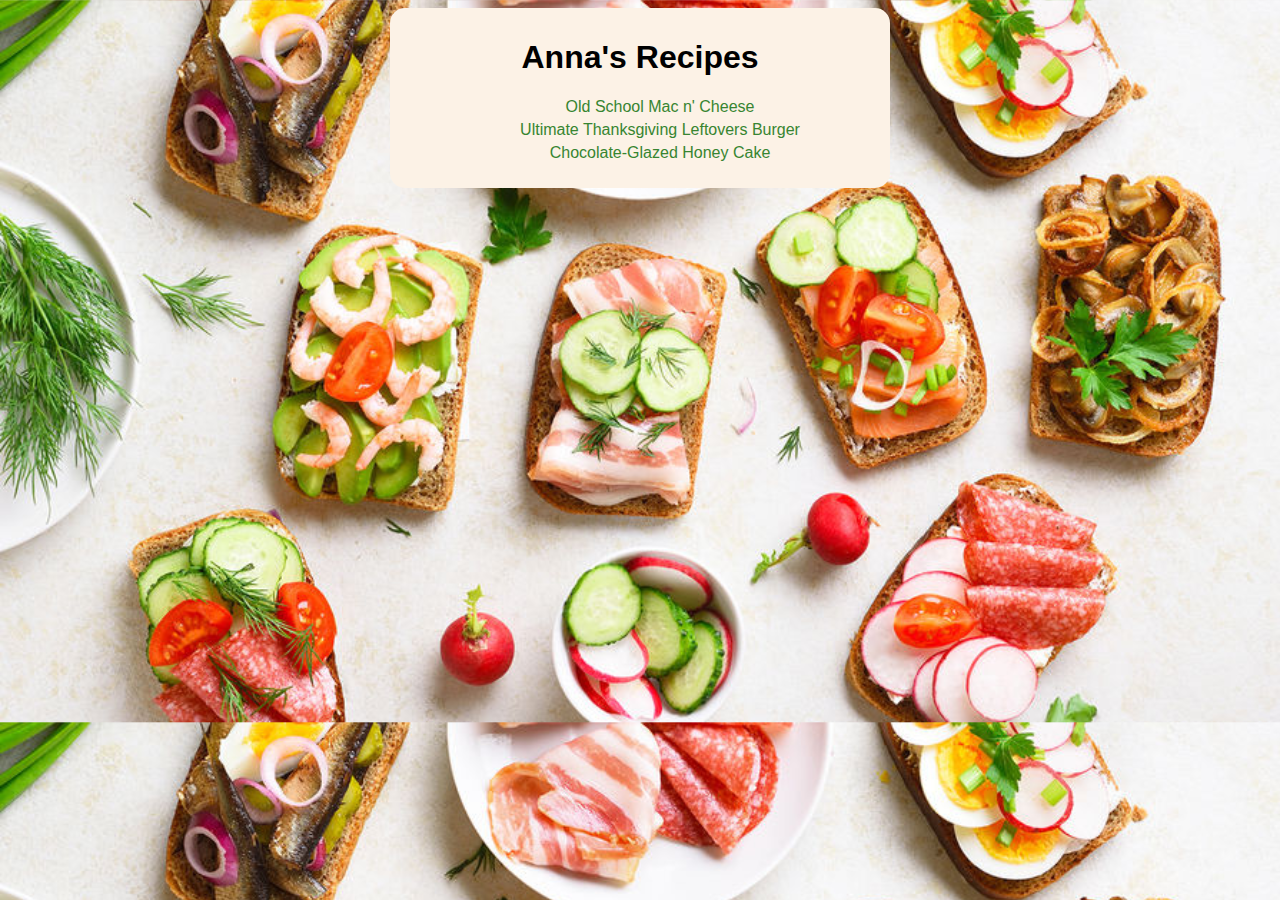
<file: index.html>
<!DOCTYPE html>
<html lang="en">

<head>
    <meta charset="UTF-8">
    <meta name="viewport" content="width=device-width, initial-scale=1.0">
    <link rel="stylesheet" href="style.css">
    <title>Anna's Recipes</title>
</head>

<body class="main">
    <div class="white container">
        <h1>Anna's Recipes</h1>
        <ul class="main-list">
            <li><a class="link" href="./recipes/mac-and-cheese.html">Old School Mac n' Cheese</a></li>
            <li><a class="link" href="./recipes/burger.html">Ultimate Thanksgiving Leftovers Burger</a></li>
            <li><a class="link" href="./recipes/cake.html">Chocolate-Glazed Honey Cake</a></li>
        </ul>
    </div>
</body>
</html>
</file>
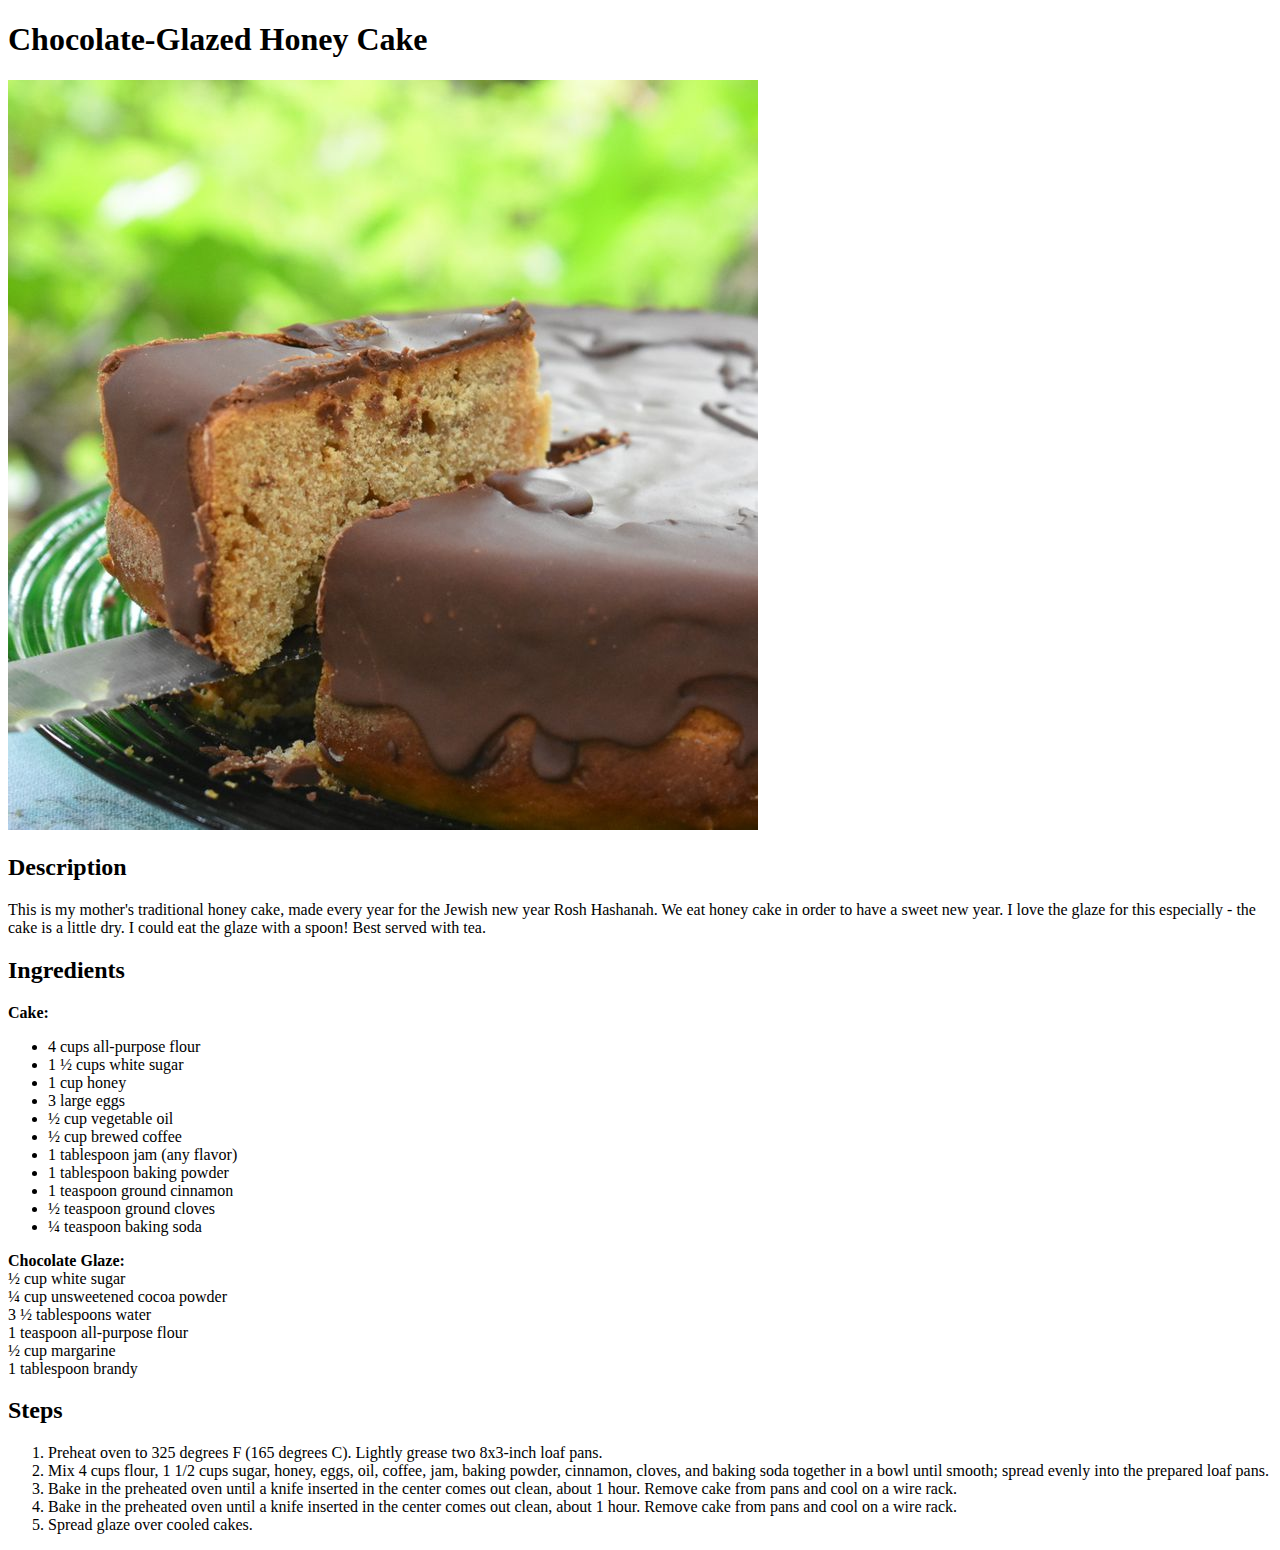
<file: cake.html>
<!DOCTYPE html>
<html lang="en">
<head>
    <meta charset="UTF-8">
    <meta name="viewport" content="width=device-width, initial-scale=1.0">
    <title>Chocolate-Glazed Honey Cake</title>
</head>
<body>
    <h1>Chocolate-Glazed Honey Cake</h1>
    <img src="../images/cake.jpeg" alt="">
    <h2>Description</h2>
    <p>This is my mother's traditional honey cake, made every year for the Jewish new year Rosh Hashanah. We eat honey cake in order to have a sweet new year. I love the glaze for this especially - the cake is a little dry. I could eat the glaze with a spoon! Best served with tea.</p>
   
    <h2>Ingredients</h2>
    <strong>Cake:</strong>
    <ul>
        <li>4 cups all-purpose flour</li>
        <li>1 ½ cups white sugar</li>
        <li>1 cup honey</li>
        <li>3 large eggs</li>
        <li>½ cup vegetable oil</li>
        <li>½ cup brewed coffee</li>
        <li>1 tablespoon jam (any flavor)</li>
        <li>1 tablespoon baking powder</li>
        <li>1 teaspoon ground cinnamon</li>
        <li>½ teaspoon ground cloves</li>
        <li>¼ teaspoon baking soda</li>
    </ul>
    <strong>Chocolate Glaze:</strong>
    <li>½ cup white sugar</li>
    <li>¼ cup unsweetened cocoa powder</li>
    <li>3 ½ tablespoons water</li>
    <li>1 teaspoon all-purpose flour</li>
    <li>½ cup margarine</li>
    <li>1 tablespoon brandy</li>

    <h2>Steps</h2>
    <ol>
        <li>Preheat oven to 325 degrees F (165 degrees C). Lightly grease two 8x3-inch loaf pans.</li>
        <li>Mix 4 cups flour, 1 1/2 cups sugar, honey, eggs, oil, coffee, jam, baking powder, cinnamon, cloves, and baking soda together in a bowl until smooth; spread evenly into the prepared loaf pans.</li>
        <li>Bake in the preheated oven until a knife inserted in the center comes out clean, about 1 hour. Remove cake from pans and cool on a wire rack.</li>
        <li>Bake in the preheated oven until a knife inserted in the center comes out clean, about 1 hour. Remove cake from pans and cool on a wire rack.</li>
        <li>Spread glaze over cooled cakes.</li>
    </ol>
</body>
</html>
</file>
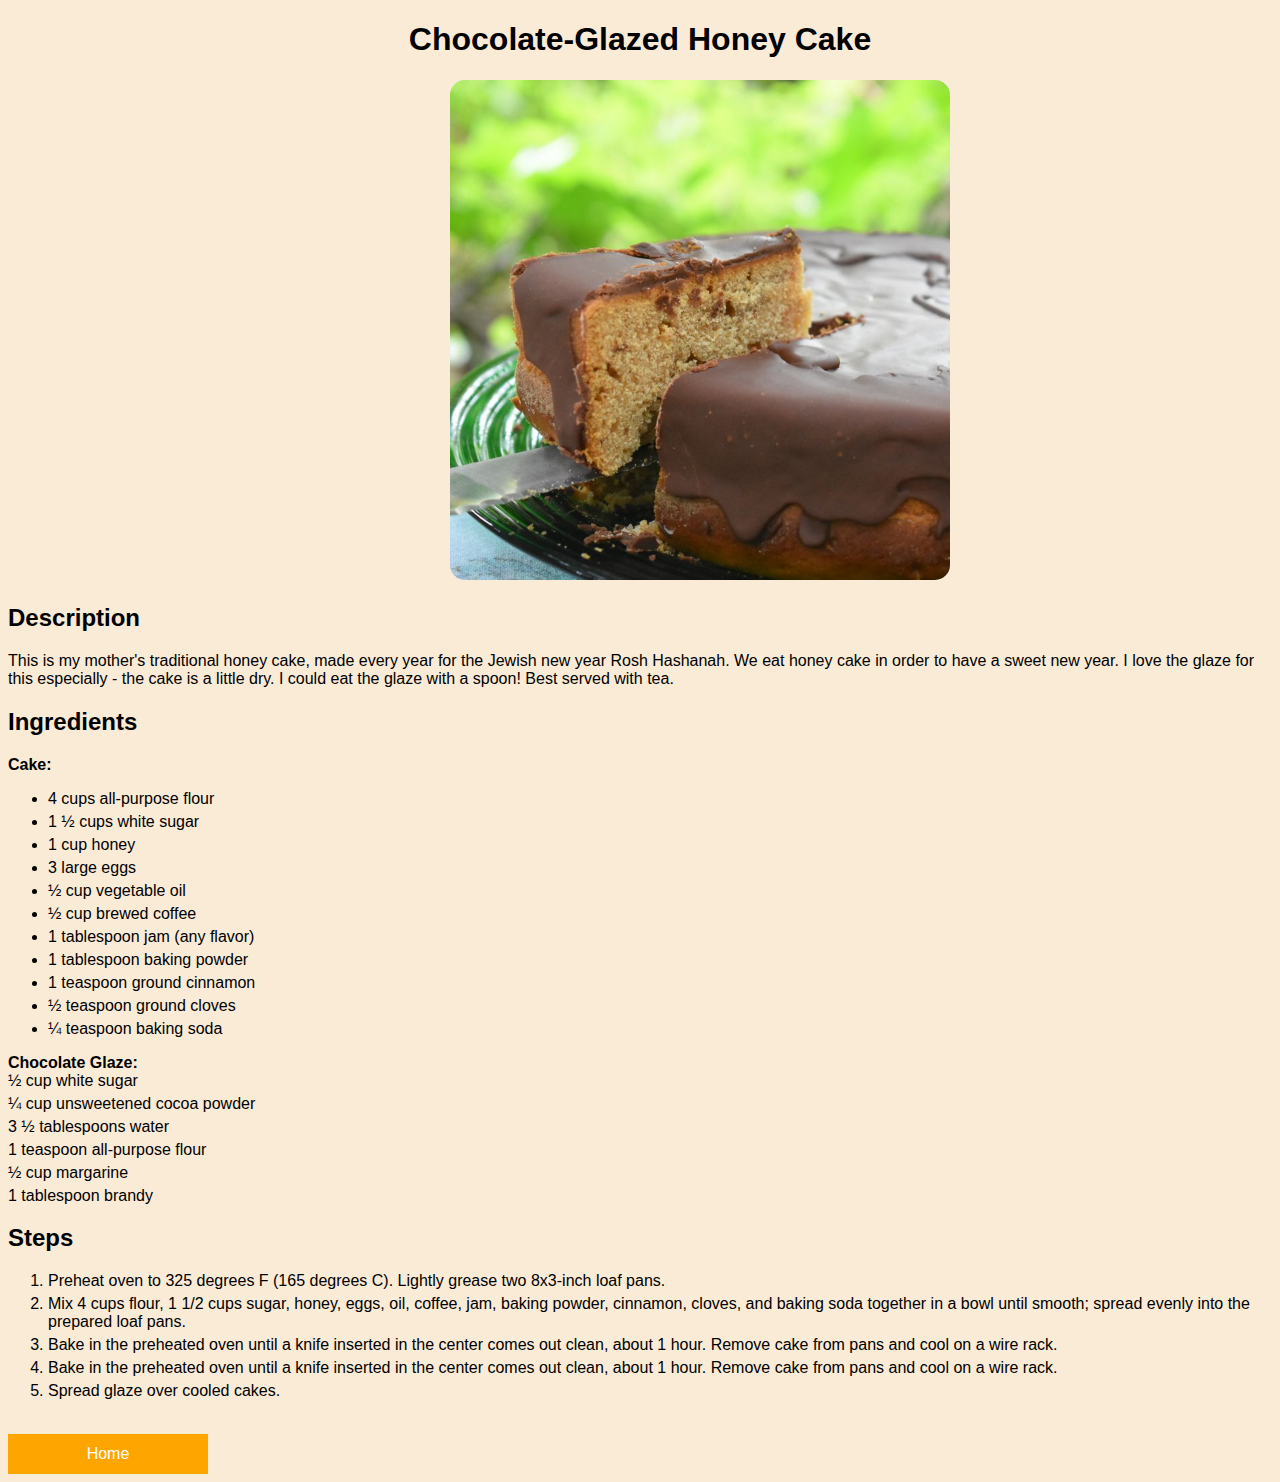
<file: images/Chocolate-Glazed Honey Cake.html>
<!DOCTYPE html>
<!-- saved from url=(0039)http://127.0.0.1:5500/recipes/cake.html -->
<html lang="en"><head><meta http-equiv="Content-Type" content="text/html; charset=UTF-8">
    
    <meta name="viewport" content="width=device-width, initial-scale=1.0">
    <link rel="stylesheet" href="./Chocolate-Glazed Honey Cake_files/style.css">
    <title>Chocolate-Glazed Honey Cake</title>
</head>

<body>
    <h1>Chocolate-Glazed Honey Cake</h1>
    <img src="./Chocolate-Glazed Honey Cake_files/cake.jpeg" alt="">
    <h2>Description</h2>
    <p>This is my mother's traditional honey cake, made every year for the Jewish new year Rosh Hashanah. We eat honey
        cake in order to have a sweet new year. I love the glaze for this especially - the cake is a little dry. I could
        eat the glaze with a spoon! Best served with tea.</p>

    <h2>Ingredients</h2>
    <strong>Cake:</strong>
    <ul>
        <li>4 cups all-purpose flour</li>
        <li>1 ½ cups white sugar</li>
        <li>1 cup honey</li>
        <li>3 large eggs</li>
        <li>½ cup vegetable oil</li>
        <li>½ cup brewed coffee</li>
        <li>1 tablespoon jam (any flavor)</li>
        <li>1 tablespoon baking powder</li>
        <li>1 teaspoon ground cinnamon</li>
        <li>½ teaspoon ground cloves</li>
        <li>¼ teaspoon baking soda</li>
    </ul>
    <strong>Chocolate Glaze:</strong>
    <li>½ cup white sugar</li>
    <li>¼ cup unsweetened cocoa powder</li>
    <li>3 ½ tablespoons water</li>
    <li>1 teaspoon all-purpose flour</li>
    <li>½ cup margarine</li>
    <li>1 tablespoon brandy</li>

    <h2>Steps</h2>
    <ol>
        <li>Preheat oven to 325 degrees F (165 degrees C). Lightly grease two 8x3-inch loaf pans.</li>
        <li>Mix 4 cups flour, 1 1/2 cups sugar, honey, eggs, oil, coffee, jam, baking powder, cinnamon, cloves, and
            baking soda together in a bowl until smooth; spread evenly into the prepared loaf pans.</li>
        <li>Bake in the preheated oven until a knife inserted in the center comes out clean, about 1 hour. Remove cake
            from pans and cool on a wire rack.</li>
        <li>Bake in the preheated oven until a knife inserted in the center comes out clean, about 1 hour. Remove cake
            from pans and cool on a wire rack.</li>
        <li>Spread glaze over cooled cakes.</li>
    </ol>
    <br>
    <div class="button">
        <a href="http://127.0.0.1:5500/index.html">Home</a>
    </div>
<!-- Code injected by live-server -->
<script>
	// <![CDATA[  <-- For SVG support
	if ('WebSocket' in window) {
		(function () {
			function refreshCSS() {
				var sheets = [].slice.call(document.getElementsByTagName("link"));
				var head = document.getElementsByTagName("head")[0];
				for (var i = 0; i < sheets.length; ++i) {
					var elem = sheets[i];
					var parent = elem.parentElement || head;
					parent.removeChild(elem);
					var rel = elem.rel;
					if (elem.href && typeof rel != "string" || rel.length == 0 || rel.toLowerCase() == "stylesheet") {
						var url = elem.href.replace(/(&|\?)_cacheOverride=\d+/, '');
						elem.href = url + (url.indexOf('?') >= 0 ? '&' : '?') + '_cacheOverride=' + (new Date().valueOf());
					}
					parent.appendChild(elem);
				}
			}
			var protocol = window.location.protocol === 'http:' ? 'ws://' : 'wss://';
			var address = protocol + window.location.host + window.location.pathname + '/ws';
			var socket = new WebSocket(address);
			socket.onmessage = function (msg) {
				if (msg.data == 'reload') window.location.reload();
				else if (msg.data == 'refreshcss') refreshCSS();
			};
			if (sessionStorage && !sessionStorage.getItem('IsThisFirstTime_Log_From_LiveServer')) {
				console.log('Live reload enabled.');
				sessionStorage.setItem('IsThisFirstTime_Log_From_LiveServer', true);
			}
		})();
	}
	else {
		console.error('Upgrade your browser. This Browser is NOT supported WebSocket for Live-Reloading.');
	}
	// ]]>
</script>


</body></html>
</file>
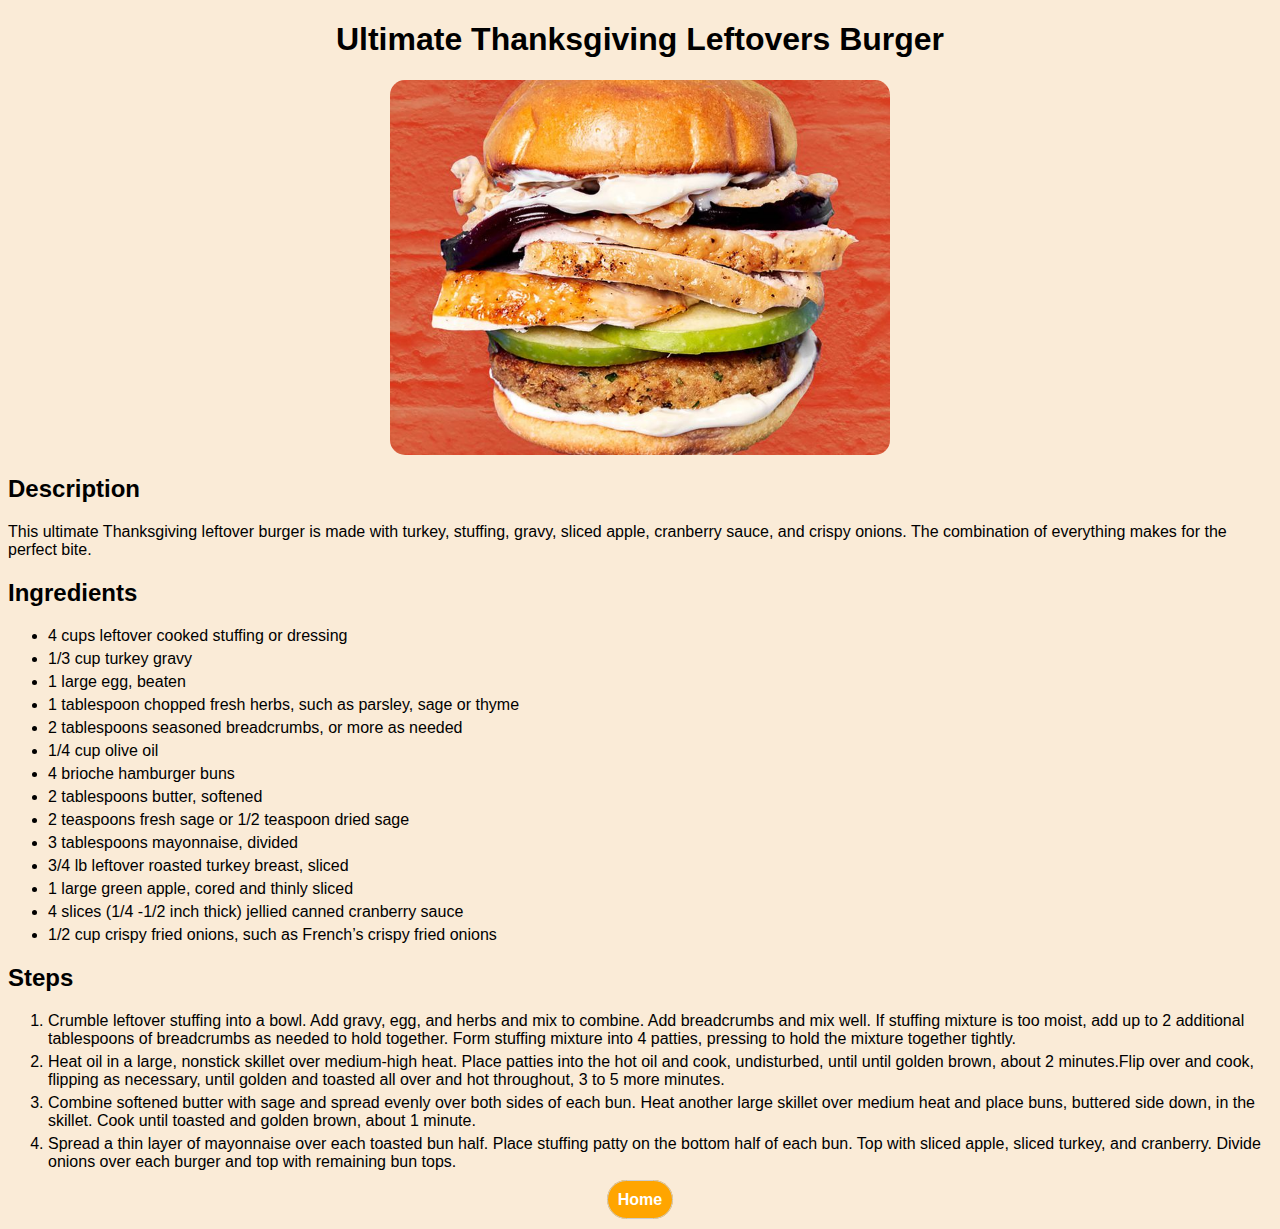
<file: recipes/burger.html>
<!DOCTYPE html>
<html lang="en">
<head>
    <meta charset="UTF-8">
    <meta name="viewport" content="width=device-width, initial-scale=1.0">
    <link rel="stylesheet" href="../style.css">
    <title>Ultimate Thanksgiving Leftovers Burger</title>
</head>
<body>
    <h1>Ultimate Thanksgiving Leftovers Burger</h1>
    <img src="../images/burger.jpeg" alt="Old School Mac n' Cheese photo">
    <div class="container">
    <h2>Description</h2>
    <p>This ultimate Thanksgiving leftover burger is made with turkey, stuffing, gravy, sliced apple, cranberry sauce, and crispy onions. The combination of everything makes for the perfect bite.</p>

    <h2>Ingredients</h2>
    <ul>
        <li>4 cups leftover cooked stuffing or dressing</li>
        <li>1/3 cup turkey gravy</li>
        <li>1 large egg, beaten</li>
        <li>1 tablespoon chopped fresh herbs, such as parsley, sage or thyme</li>
        <li>2 tablespoons seasoned breadcrumbs, or more as needed</li>
        <li>1/4 cup olive oil</li>
        <li>4 brioche hamburger buns</li>
        <li>2 tablespoons butter, softened</li>
        <li>2 teaspoons fresh sage or 1/2 teaspoon dried sage</li>
        <li>3 tablespoons mayonnaise, divided</li>
        <li>3/4 lb leftover roasted turkey breast, sliced</li>
        <li>1 large green apple, cored and thinly sliced</li>
        <li>4 slices (1/4 -1/2 inch thick) jellied canned cranberry sauce</li>
        <li>1/2 cup crispy fried onions, such as French’s crispy fried onions</li>
    </ul>

    <h2>Steps</h2>
    <ol>
        <li>Crumble leftover stuffing into a bowl. Add gravy, egg, and herbs and mix to combine. Add breadcrumbs and mix well.  If stuffing mixture is too moist, add up to 2 additional tablespoons of breadcrumbs as needed to hold together. Form stuffing mixture into 4 patties, pressing to hold the mixture together tightly.</li>
        <li>Heat oil in a large, nonstick skillet over medium-high heat. Place patties into the hot oil and cook, undisturbed, until until golden brown, about 2 minutes.Flip over and cook, flipping as necessary, until golden and toasted all over and hot throughout, 3 to 5 more minutes.</li>
        <li>Combine softened butter with sage and spread evenly over both sides of each bun. Heat another large skillet over medium heat and place buns, buttered side down, in the skillet.  Cook until toasted and golden brown, about 1 minute. </li>
        <li>Spread a thin layer of mayonnaise over each toasted bun half. Place stuffing patty on the bottom half of each bun. Top with sliced apple, sliced turkey, and cranberry.  Divide onions over each burger and top with remaining bun tops.</li>
    </ol>
    
    <div class="button">
        <a href="../index.html">Home</a>
    </div>
</div>
</html>
</file>
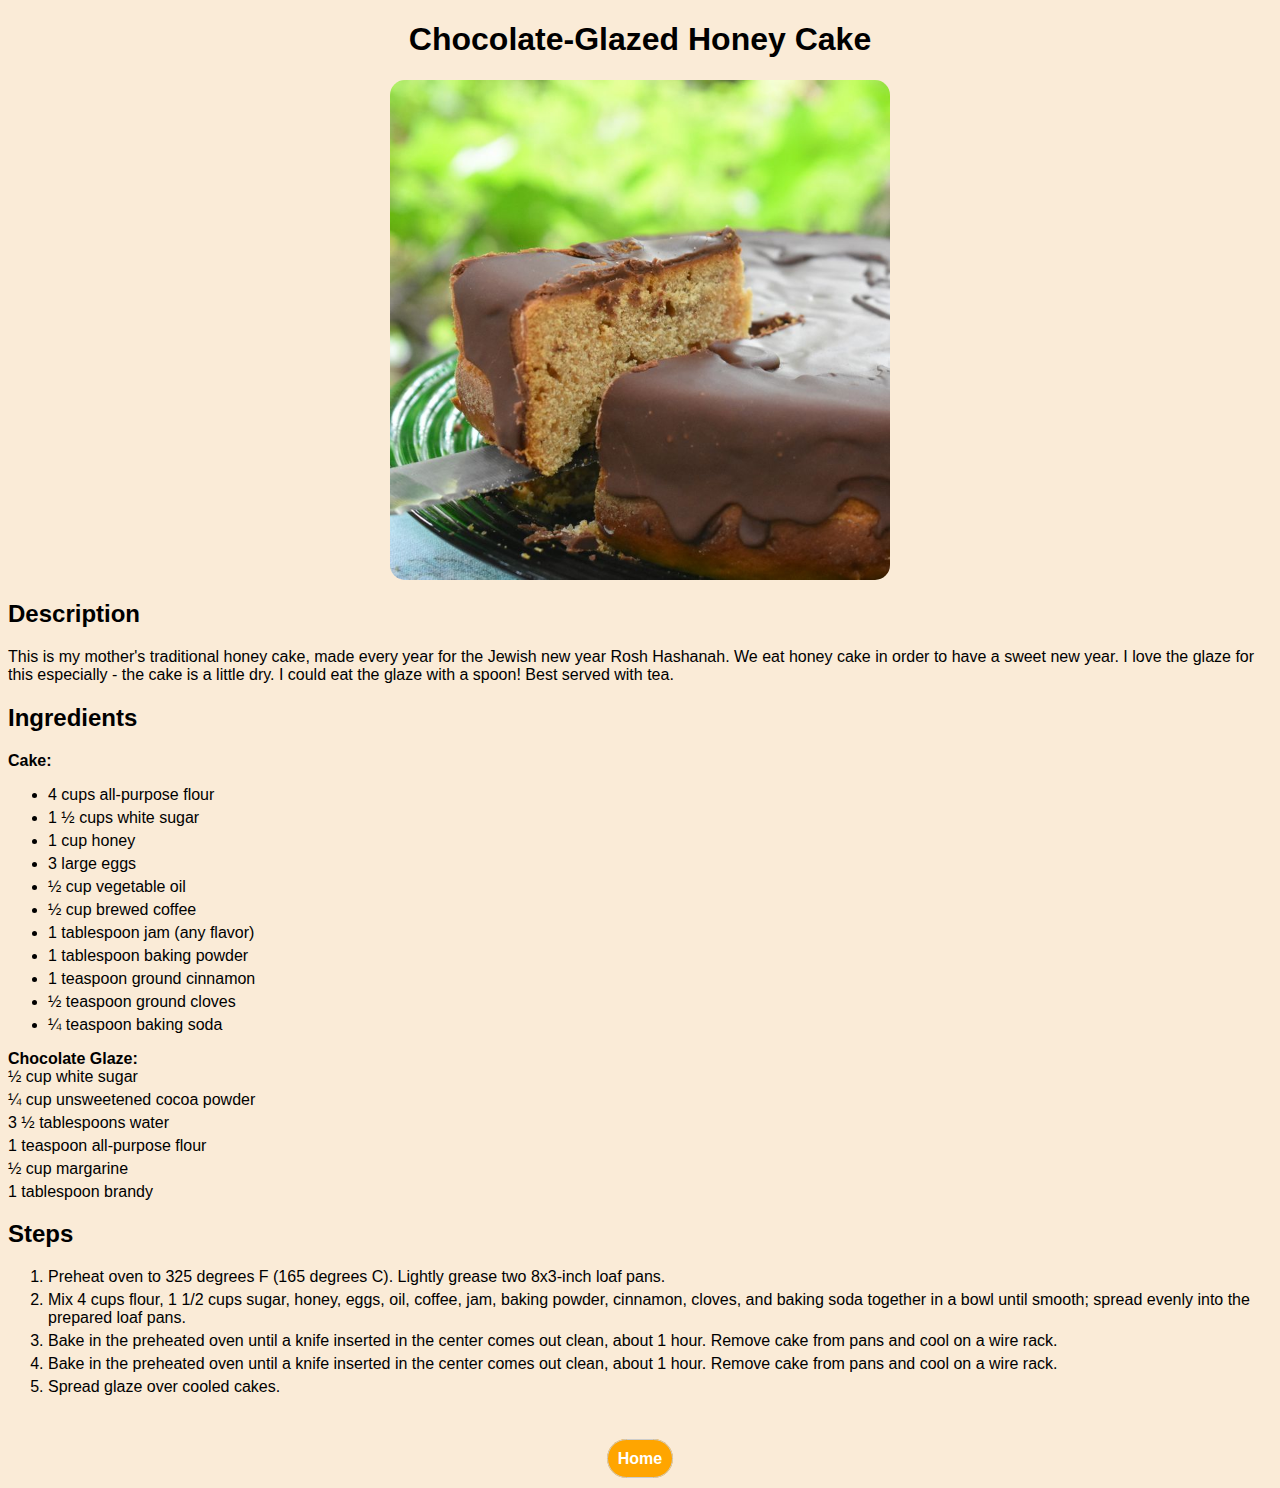
<file: recipes/cake.html>
<!DOCTYPE html>
<html lang="en">

<head>
    <meta charset="UTF-8">
    <meta name="viewport" content="width=device-width, initial-scale=1.0">
    <link rel="stylesheet" href="../style.css">
    <title>Chocolate-Glazed Honey Cake</title>
</head>

<body>
    <h1>Chocolate-Glazed Honey Cake</h1>
    <img src="../images/cake.jpeg" alt="">
    <div class="container">
    <h2>Description</h2>
    <p>This is my mother's traditional honey cake, made every year for the Jewish new year Rosh Hashanah. We eat honey
        cake in order to have a sweet new year. I love the glaze for this especially - the cake is a little dry. I could
        eat the glaze with a spoon! Best served with tea.</p>

    <h2>Ingredients</h2>
    <strong>Cake:</strong>
    <ul>
        <li>4 cups all-purpose flour</li>
        <li>1 ½ cups white sugar</li>
        <li>1 cup honey</li>
        <li>3 large eggs</li>
        <li>½ cup vegetable oil</li>
        <li>½ cup brewed coffee</li>
        <li>1 tablespoon jam (any flavor)</li>
        <li>1 tablespoon baking powder</li>
        <li>1 teaspoon ground cinnamon</li>
        <li>½ teaspoon ground cloves</li>
        <li>¼ teaspoon baking soda</li>
    </ul>
    <strong>Chocolate Glaze:</strong>
    <li>½ cup white sugar</li>
    <li>¼ cup unsweetened cocoa powder</li>
    <li>3 ½ tablespoons water</li>
    <li>1 teaspoon all-purpose flour</li>
    <li>½ cup margarine</li>
    <li>1 tablespoon brandy</li>

    <h2>Steps</h2>
    <ol>
        <li>Preheat oven to 325 degrees F (165 degrees C). Lightly grease two 8x3-inch loaf pans.</li>
        <li>Mix 4 cups flour, 1 1/2 cups sugar, honey, eggs, oil, coffee, jam, baking powder, cinnamon, cloves, and
            baking soda together in a bowl until smooth; spread evenly into the prepared loaf pans.</li>
        <li>Bake in the preheated oven until a knife inserted in the center comes out clean, about 1 hour. Remove cake
            from pans and cool on a wire rack.</li>
        <li>Bake in the preheated oven until a knife inserted in the center comes out clean, about 1 hour. Remove cake
            from pans and cool on a wire rack.</li>
        <li>Spread glaze over cooled cakes.</li>
    </ol>
    <br>
</div>
    <div class="button">
        <a href="../index.html">Home</a>
    </div>
</body>

</html>
</file>
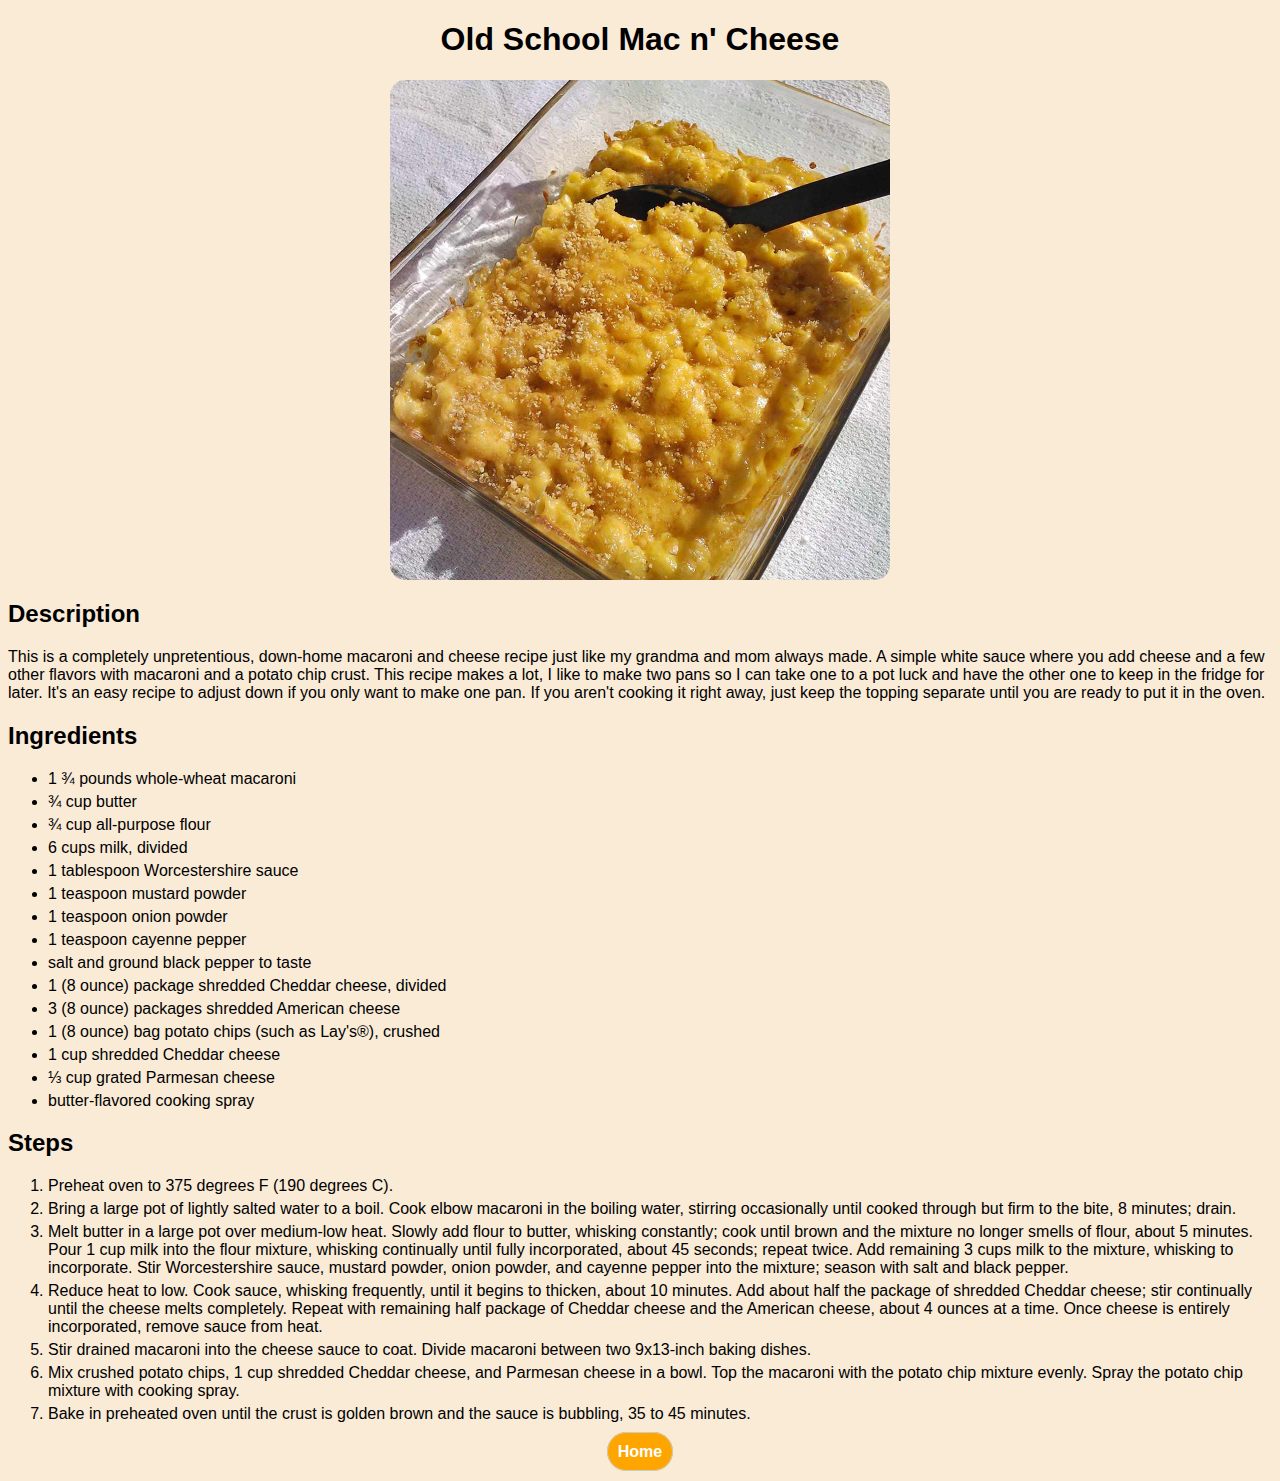
<file: recipes/mac-and-cheese.html>
<!DOCTYPE html>
<html lang="en">

<head>
    <meta charset="UTF-8">
    <meta name="viewport" content="width=device-width, initial-scale=1.0">
    <link rel="stylesheet" href="../style.css">
    <title>Old School Mac n' Cheese</title>
</head>

<body>
        <h1>Old School Mac n' Cheese</h1>
        <img src="../images/old-school-mac-n-cheese.jpeg" alt="Old School Mac n' Cheese photo">
        <div class="container">
        <h2>Description</h2>
        <p>This is a completely unpretentious, down-home macaroni and cheese recipe just like my grandma and mom always
            made. A simple white sauce where you add cheese and a few other flavors with macaroni and a potato chip
            crust. This recipe makes a lot, I like to make two pans so I can take one to a pot luck and have the other
            one to keep in the fridge for later. It's an easy recipe to adjust down if you only want to make one pan. If
            you aren't cooking it right away, just keep the topping separate until you are ready to put it in the oven.
        </p>

        <h2>Ingredients</h2>
        <ul>
            <li>1 ¾ pounds whole-wheat macaroni</li>
            <li>¾ cup butter</li>
            <li>¾ cup all-purpose flour</li>
            <li>6 cups milk, divided</li>
            <li>1 tablespoon Worcestershire sauce</li>
            <li>1 teaspoon mustard powder</li>
            <li>1 teaspoon onion powder</li>
            <li>1 teaspoon cayenne pepper</li>
            <li>salt and ground black pepper to taste</li>
            <li>1 (8 ounce) package shredded Cheddar cheese, divided</li>
            <li>3 (8 ounce) packages shredded American cheese</li>
            <li>1 (8 ounce) bag potato chips (such as Lay's®), crushed</li>
            <li>1 cup shredded Cheddar cheese</li>
            <li>⅓ cup grated Parmesan cheese</li>
            <li>butter-flavored cooking spray</li>
        </ul>

        <h2>Steps</h2>
        <ol>
            <li>Preheat oven to 375 degrees F (190 degrees C).</li>
            <li>Bring a large pot of lightly salted water to a boil. Cook elbow macaroni in the boiling water, stirring
                occasionally until cooked through but firm to the bite, 8 minutes; drain.</li>
            <li>Melt butter in a large pot over medium-low heat. Slowly add flour to butter, whisking constantly; cook
                until brown and the mixture no longer smells of flour, about 5 minutes. Pour 1 cup milk into the flour
                mixture, whisking continually until fully incorporated, about 45 seconds; repeat twice. Add remaining 3
                cups milk to the mixture, whisking to incorporate. Stir Worcestershire sauce, mustard powder, onion
                powder, and cayenne pepper into the mixture; season with salt and black pepper.</li>
            <li>Reduce heat to low. Cook sauce, whisking frequently, until it begins to thicken, about 10 minutes. Add
                about half the package of shredded Cheddar cheese; stir continually until the cheese melts completely.
                Repeat with remaining half package of Cheddar cheese and the American cheese, about 4 ounces at a time.
                Once cheese is entirely incorporated, remove sauce from heat.</li>
            <li>Stir drained macaroni into the cheese sauce to coat. Divide macaroni between two 9x13-inch baking
                dishes.</li>
            <li>Mix crushed potato chips, 1 cup shredded Cheddar cheese, and Parmesan cheese in a bowl. Top the macaroni
                with the potato chip mixture evenly. Spray the potato chip mixture with cooking spray.</li>
            <li>Bake in preheated oven until the crust is golden brown and the sauce is bubbling, 35 to 45 minutes.</li>
        </ol>
    </div>

    <div class="button">
        <a href="../index.html">Home</a>
    </div>

</html>
</file>
<file: style.css>
body{
    font-family:'Gill Sans', 'Gill Sans MT', Calibri, 'Trebuchet MS', sans-serif;
    background-color: antiquewhite;
}

body.main {
    background-image: url('images/background.jpg');
    background-repeat: none;
    background-size: cover;
}

ul.main-list {
    list-style-type: none;
    text-align: center;
}

.container {
  max-width: 1300px;
  margin: 0 auto;
}

h1 {
    text-align: center;
}

li {
    margin-bottom: 5px;
}

a {
    color: rgb(55, 133, 49);
    text-decoration: none;
}

.white.container {
    background-color: rgb(252, 242, 230);
    padding: 10px 0px 10px 0px;
    border-radius: 15px;
    width: 500px;
    margin:auto;
}

li :hover {
    font-weight: bolder;
    color:rgb(18, 183, 42);
}

img {
    display: block;
    margin: 0 auto;
    height: auto;
    width: 500px;
    border-radius: 15px;
}

.button a {
    border:1px solid #ccc; 
	background: orange; 
	padding: 10px 10px; 
    border-radius: 20px;
    color: white;
    font-weight: bold;
  }

  .button {
    text-align: center;
    margin: 20px;
  }
</file>
<file: images/Chocolate-Glazed Honey Cake_files/style.css>
body{
    font-family:'Gill Sans', 'Gill Sans MT', Calibri, 'Trebuchet MS', sans-serif;
    background-color: antiquewhite;
}

h1 {
    text-align: center;
}

li {
    margin-bottom: 5px;
}

a {
    color: rgb(55, 133, 49);
    text-decoration: none;
}

.white.container {
    background-color: rgb(252, 242, 230);
    padding: 10px 0px 10px 0px;
    border-radius: 15px;
    width: 500px;
    margin:auto;
}

li :hover {
    font-weight: bolder;
    color:rgb(18, 183, 42);
}

img {
    height: auto;
    width: 500px;
    margin-left: 35%;
    border-radius: 15px;
}

.button {
    text-align: center;
    background-color: orange;
    height: 40px;
    width: 200px;
}

.button a {
    display: inline-block; /* Это добавлено для выравнивания кнопки */
    line-height: 40px; /* Соответствует высоте кнопки */
    text-align: center;
    width: 100%; /* Заполняет всю доступную ширину родительского элемента */
    text-decoration: none; /* Убирает подчеркивание ссылки */
    color: white; /* Цвет текста */
}
</file>
